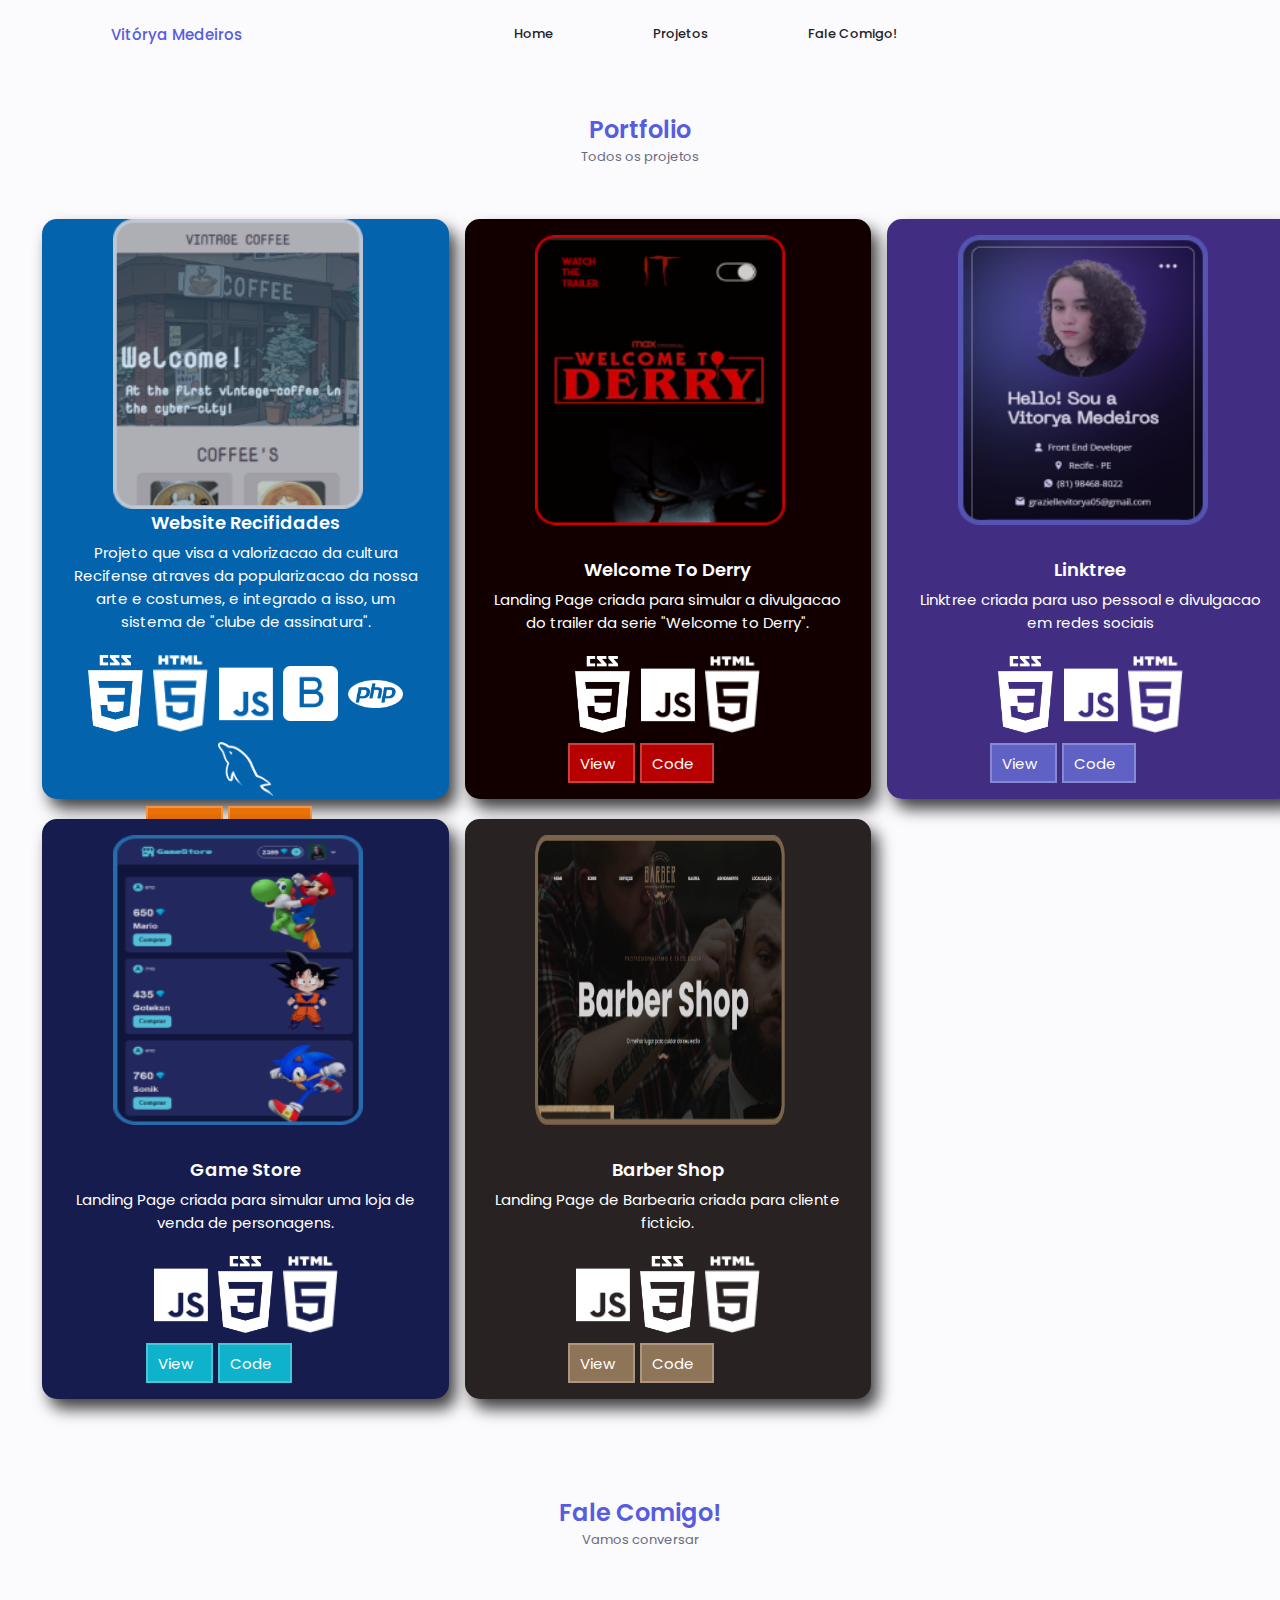
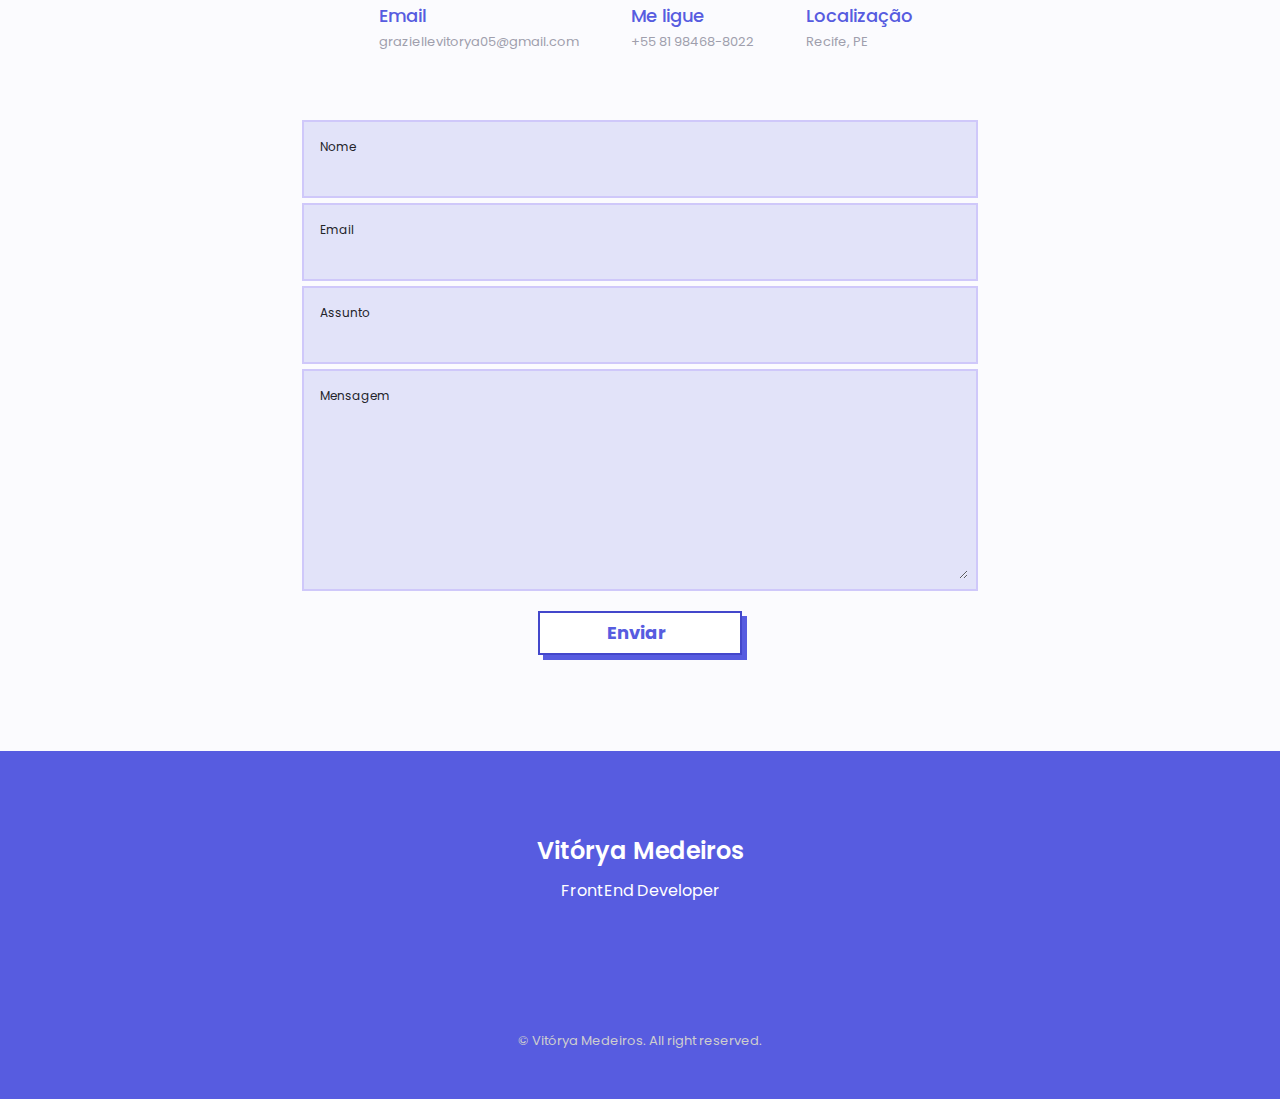
<file: portfolio.html>
<!DOCTYPE html>
<html lang="pt-br">
<head>
    <meta charset="UTF-8">
    <meta name="viewport" content="width=device-width, initial-scale=1.0">
    
    <title>Vitorya Medeiros - Portfolio</title>

    <!--==================== UNICONS ====================-->
    <link rel="stylesheet" href="https://unicons.iconscout.com/release/v4.0.0/css/line.css">

    <!--==================== CSS ====================-->
    <link rel="stylesheet" href="assets/css/global.css">
    <link rel="stylesheet" href="assets/css/header.css">
    <link rel="stylesheet" href="assets/css/buttons.css">
    <link rel="stylesheet" href="assets/css/home.css">
    <link rel="stylesheet" href="assets/css/about.css">
    <link rel="stylesheet" href="assets/css/skills.css">
    <link rel="stylesheet" href="assets/css/portfolio.css">
    <link rel="stylesheet" href="assets/css/contact.css">
    <link rel="stylesheet" href="assets/css/footer.css">

    <link rel="stylesheet" href="assets/css/changetheme.css">
    <link rel="stylesheet" href="assets/css/medias.css">
</head>
<body>
    
    <!--==================== HEADER ====================-->
    <header class="header" id="header">
        <!---->
        <nav class="nav container pag2">
            <a href="#" class="nav__logo"> Vitórya Medeiros</a>
            <a href="#" class="nav__logo  mobile"> VM</a>

            <!-- NAV UL LI-->
                <div class="nav__menu" id="nav-menu">
                    <ul class="nav__list grid">
                        <li class="nav__item">
                            <a href="index.html" class="nav__link">
                                Home
                            </a>
                            
                        </li>

                        <li class="nav__item">
                            <a href="portfolio.html" class="nav__link">
                            Projetos
                            </a>
                        </li>

                        <li class="nav__item">
                            <a href="#contact" class="nav__link">
                                Fale Comigo!
                            </a>
                        </li>
                    </ul>
                </div>
            
            <div class="nav__btns">
                    <!-- Theme change button -->
                <i class="uil uil-moon change-theme" id="theme-button"></i>

                <!-- <div class="nav__toggle" id="nav-toggle">
                    <i class="uil uil-apps"></i>
                </div> -->
            </div>
        </nav> 
        
    </header>

    <main class="main">
        
        <!--==================== SECTION 1 ---- PROJETOS FRONT-END ====================-->
        <section class="portfolio section swiper" id="portfolio">

            <h2 class="section__title section__title2">Portfolio</h2>
            <!-- <h2 class="section__title section__title2">Projetos FrontEnd</h2> -->
            <span class="section__subtitle">Todos os projetos</span>

            <div class="portfolio__container portfolio__container2 container swiper-container">

                <div class="swiper-wrapper swiper-wrapper2">
                    <!-- LINHA 1 -->
                        <!--==================== PORTFOLIO 1 - RECIFIDADES ====================-->
                        <div class="portfolio__content portfolio__content2 grid swiper-slide recifidades">
                            
                            <img src="assets/img/recifidades-frame.png" alt="" class="portfolio__img portfolio__img2 large">
                            <img src="assets/img/coffee medium.png" alt="" class="portfolio__img portfolio__img2 medium">

                            <div class="portfolio__data">
                                <h3 class="portfolio__title portfolio__title2">Website Recifidades</h3>

                                <p class="portfolio__description"> 
                                    Projeto que visa a valorizacao da cultura Recifense atraves da popularizacao da nossa arte e costumes, e integrado a isso, um sistema de "clube de assinatura".
                                </p>
                                
                                <div class="portfolio__icons portfolio__icons2">
                                    <img src="assets/icons/whiteIcons/CSS branco.png" alt="CSS-icon">
                                    <img src="assets/icons/whiteIcons/html-branco.png" alt="HTML-icon">
                                    <img src="assets/icons/whiteIcons/js-branco.png" alt="JS-icon">
                                    <img src="assets/icons/whiteIcons/bootstrap-branco.png" alt="bootstrap-icon">
                                    <img src="assets/icons/whiteIcons/php-branco.png" alt="php-icon">
                                    <img src="assets/icons/whiteIcons/mysql-branco.png" alt="mysql-icon">
                                </div>
                                <div class="portolio__buttons">
                                    <a href="https://vitoryamedeiros.github.io/projeto_recifidades/" target="_blank" class="button--flex button--small portfolio__button recifidades">
                                        View
                                        <i class="uil uil-arrow-right button__icon"></i>
                                    </a>
                                    <a href="https://github.com/vitoryamedeiros/projeto_recifidades" target="_blank" class="button--flex button--small portfolio__button recifidades">
                                        Code
                                        <i class="uil uil-arrow-right button__icon"></i>
                                    </a>
                                </div>
                            </div>
                        </div> 
                        
                        <!--==================== PORTFOLIO 2 - DERRY====================-->
                        <div class="portfolio__content portfolio__content2 grid swiper-slide derry">
                            <img src="assets/img/derry-large.png" alt="" class="portfolio__img portfolio__img2 large">
                            <img src="assets/img/derry medium.png" alt="" class="portfolio__img portfolio__img2 medium">

                            <div class="portfolio__data">
                                <h3 class="portfolio__title portfolio__title2">Welcome To Derry</h3>

                                <p class="portfolio__description"> Landing Page criada para simular a divulgacao do trailer da serie "Welcome to Derry".
                                </p>

                                <div class="portfolio__icons portfolio__icons2">
                                    <img src="assets/icons/whiteIcons/CSS branco.png" alt="CSS-icon">
                                    <img src="assets/icons/whiteIcons/js-branco.png" alt="JS-icon">
                                    <img src="assets/icons/whiteIcons/html-branco.png" alt="HTML-icon">
                                </div>
                                
                                <div class="portolio__buttons">
                                <a href="https://vitoryamedeiros.github.io/projeto_welcomeToDerry/" target="_blank" class="button--flex button--small portfolio__button derry">
                                    View
                                    <i class="uil uil-arrow-right button__icon"></i>
                                </a>
                                <a href="https://github.com/vitoryamedeiros/projeto_welcomeToDerry" target="_blank" class="button--flex button--small portfolio__button derry">
                                    Code
                                    <i class="uil uil-arrow-right button__icon"></i>
                                </a>
                                </div>
                            </div>
                        </div>
                    

                        <!--==================== PORTFOLIO 3 - LINKTREE ====================-->
                        <div class="portfolio__content portfolio__content2 grid swiper-slide linktree">
                            <img src="assets/img/linktree-large.png" alt="" class="portfolio__img portfolio__img2 large">
                            <img src="assets/img/linktree medium.png" alt="" class="portfolio__img portfolio__img2 medium">

                            <div class="portfolio__data">
                                <h3 class="portfolio__title portfolio__title2">Linktree</h3>

                                <p class="portfolio__description"> Linktree criada para uso pessoal e divulgacao em redes sociais</p>
                                
                                <div class="portfolio__icons portfolio__icons2">
                                    
                                    <img src="assets/icons/whiteIcons/CSS branco.png" alt="CSS-icon">
                                    <img src="assets/icons/whiteIcons/js-branco.png" alt="JS-icon">
                                    <img src="assets/icons/whiteIcons/html-branco.png" alt="HTML-icon">
                                </div>
                                
                                <div class="portolio__buttons">
                                <a href="https://vitoryamedeiros.github.io/projeto_linktree/" target="_blank" class="button--flex button--small portfolio__button linktree">
                                    View
                                    <i class="uil uil-arrow-right button__icon"></i>
                                </a>
                                
                                <a href="https://github.com/vitoryamedeiros/projeto_linktree" target="_blank" class="button--flex button--small portfolio__button linktree">
                                    Code
                                    <i class="uil uil-arrow-right button__icon"></i>
                                </a>
                                </div>
                            </div>
                        </div>
                    
                    <!-- LINHA 2 --> 
                        <!-- ==================== PORTFOLIO 4 ==================== -->
                        <div class="portfolio__content portfolio__content2 grid swiper-slide gamestore">
                            <img src="assets/img/gamestore-large.png" alt="" class="portfolio__img portfolio__img2 large">
                            <img src="assets/img/gamestore-medium.png" alt="" class="portfolio__img portfolio__img2 medium">

                            <div class="portfolio__data">
                                <h3 class="portfolio__title portfolio__title2">Game Store</h3>

                                <p class="portfolio__description"> Landing Page criada para simular uma loja de venda de personagens.
                                </p>

                                <div class="portfolio__icons portfolio__icons2">
                                    <img src="assets/icons/whiteIcons/js-branco.png" alt="JS-icon">
                                    <img src="assets/icons/whiteIcons/CSS branco.png" alt="CSS-icon">
                                    <img src="assets/icons/whiteIcons/html-branco.png" alt="HTML-icon">
                                </div>
                                
                                <div class="portolio__buttons">
                                <a href="https://vitoryamedeiros.github.io/projeto-gamer-store/" target="_blank" class="button--flex button--small portfolio__button gamestore">
                                    View
                                    <i class="uil uil-arrow-right button__icon"></i>
                                </a>
                                <a href="https://github.com/vitoryamedeiros/projeto-gamer-store" target="_blank" class="button--flex button--small portfolio__button gamestore">
                                    Code
                                    <i class="uil uil-arrow-right button__icon"></i>
                                </a>
                                </div>
                            </div>
                        </div>

                        <!-- ==================== PORTFOLIO 5 ==================== -->
                        <div class="portfolio__content portfolio__content2 grid swiper-slide barbershop">
                            <img src="assets/img/barbershop-preview.png" alt="" class="portfolio__img portfolio__img2">

                            <div class="portfolio__data">
                                <h3 class="portfolio__title portfolio__title2">Barber Shop</h3>

                                <p class="portfolio__description"> Landing Page de Barbearia criada para cliente ficticio.</p>
                                
                                <div class="portfolio__icons portfolio__icons2">
                                    <img src="assets/icons/whiteIcons/js-branco.png" alt="JS-icon">
                                    <img src="assets/icons/whiteIcons/CSS branco.png" alt="CSS-icon">
                                    <img src="assets/icons/whiteIcons/html-branco.png" alt="HTML-icon">
                                </div>
                                
                                <div class="portolio__buttons">
                                <a href="https://vitoryamedeiros.github.io/projeto-barber-shop/" target="_blank" class="button--flex button--small portfolio__button barbershop">
                                    View
                                    <i class="uil uil-arrow-right button__icon"></i>
                                </a>
                                
                                <a href="https://github.com/vitoryamedeiros/projeto-barber-shop" target="_blank" class="button--flex button--small portfolio__button barbershop">
                                    Code
                                    <i class="uil uil-arrow-right button__icon"></i>
                                </a>
                                </div>
                            </div>
                        </div>
                        
                    </div>  
                </div>    
            </div>   
        </section>

        <!-- SECTION 2 ---- PROJETOS BACKEND 
            <section class="portfolio section swiper" id="portfolio">

                <h2 class="section__title section__title2">Projetos BackEnd</h2>
                <span class="section__subtitle">All projects</span>

                <div class="portfolio__container portfolio__container2 container swiper-container">

                    <div class="swiper-wrapper swiper-wrapper2">
                            ==================== PROJETO ====================
                            <div class="portfolio__content portfolio__content2 grid swiper-slide coffee">
                                
                                <img src="assets/img/coffeeshop-large.png" alt="" class="portfolio__img portfolio__img2 large">
                                <img src="assets/img/coffee medium.png" alt="" class="portfolio__img portfolio__img2 medium">

                                <div class="portfolio__data">
                                    <h3 class="portfolio__title portfolio__title2">Coffee Shop Website</h3>

                                    <p class="portfolio__description"> 
                                        Landing Page responsiva criada para simular o site de uma Cafeteria com tematica Vintage.
                                    </p>
                                    
                                    <div class="portfolio__icons portfolio__icons2">
                                        
                                        <img src="assets/icons/whiteIcons/CSS branco.png" alt="CSS-icon">
                                        <img src="assets/icons/whiteIcons/js-branco.png" alt="JS-icon">
                                        <img src="assets/icons/whiteIcons/html-branco.png" alt="HTML-icon">
                                    </div>

                                    <a href="https://vitoryamedeiros.github.io/projeto_coffeeshop/" target="_blank" class="button button--flex button--small portfolio__button coffee">
                                        View
                                        <i class="uil uil-arrow-right button__icon"></i>
                                    </a>
                                    <a href="https://github.com/vitoryamedeiros/projeto_coffeeshop" target="_blank" class="button button--flex button--small portfolio__button coffee">
                                        Code
                                        <i class="uil uil-arrow-right button__icon"></i>
                                    </a>
                                </div>
                            </div> 
                            
                            ==================== PROJETO ====================
                            <div class="portfolio__content portfolio__content2 grid swiper-slide derry">
                                <img src="assets/img/derry-large.png" alt="" class="portfolio__img portfolio__img2 large">
                                <img src="assets/img/derry medium.png" alt="" class="portfolio__img portfolio__img2 medium">

                                <div class="portfolio__data">
                                    <h3 class="portfolio__title portfolio__title2">Welcome To Derry</h3>

                                    <p class="portfolio__description"> Landing Page criada para simular a divulgacao do trailer da serie "Welcome to Derry".
                                    </p>

                                    <div class="portfolio__icons portfolio__icons2">
                                        <img src="assets/icons/whiteIcons/CSS branco.png" alt="CSS-icon">
                                        <img src="assets/icons/whiteIcons/js-branco.png" alt="JS-icon">
                                        <img src="assets/icons/whiteIcons/html-branco.png" alt="HTML-icon">
                                    </div>

                                    <a href="https://vitoryamedeiros.github.io/projeto_welcomeToDerry/" target="_blank" class="button button--flex button--small portfolio__button derry">
                                        View
                                        <i class="uil uil-arrow-right button__icon"></i>
                                    </a>
                                    <a href="https://github.com/vitoryamedeiros/projeto_welcomeToDerry" target="_blank" class="button button--flex button--small portfolio__button derry">
                                        Code
                                        <i class="uil uil-arrow-right button__icon"></i>
                                    </a>
                                </div>
                            </div>
                        

                            ==================== PROJETO ====================
                            <div class="portfolio__content portfolio__content2 grid swiper-slide linktree">
                                <img src="assets/img/linktree-large.png" alt="" class="portfolio__img portfolio__img2 large">
                                <img src="assets/img/linktree medium.png" alt="" class="portfolio__img portfolio__img2 medium">

                                <div class="portfolio__data">
                                    <h3 class="portfolio__title portfolio__title2">Linktree</h3>

                                    <p class="portfolio__description"> Linktree criada para uso pessoal e divulgacao em redes sociais</p>
                                    
                                    <div class="portfolio__icons portfolio__icons2">
                                        
                                        <img src="assets/icons/whiteIcons/CSS branco.png" alt="CSS-icon">
                                        <img src="assets/icons/whiteIcons/js-branco.png" alt="JS-icon">
                                        <img src="assets/icons/whiteIcons/html-branco.png" alt="HTML-icon">
                                    </div>

                                    <a href="https://vitoryamedeiros.github.io/projeto_linktree/" target="_blank" class="button button--flex button--small portfolio__button linktree">
                                        View
                                        <i class="uil uil-arrow-right button__icon"></i>
                                    </a>
                                    
                                    <a href="https://github.com/vitoryamedeiros/projeto_linktree" target="_blank" class="button button--flex button--small portfolio__button linktree">
                                        Code
                                        <i class="uil uil-arrow-right button__icon"></i>
                                    </a>
                                </div>
                            </div>
                        
                            ==================== PROJETO ====================
                            <div class="portfolio__content portfolio__content2 grid swiper-slide gamestore">
                                <img src="assets/img/gamestore-large.png" alt="" class="portfolio__img portfolio__img2 large">
                                <img src="assets/img/gamestore-medium.png" alt="" class="portfolio__img portfolio__img2 medium">

                                <div class="portfolio__data">
                                    <h3 class="portfolio__title portfolio__title2">Game Store</h3>

                                    <p class="portfolio__description"> Landing Page criada para simular uma loja de venda de personagens.
                                    </p>

                                    <div class="portfolio__icons portfolio__icons2">
                                        <img src="assets/icons/whiteIcons/js-branco.png" alt="JS-icon">
                                        <img src="assets/icons/whiteIcons/CSS branco.png" alt="CSS-icon">
                                        <img src="assets/icons/whiteIcons/html-branco.png" alt="HTML-icon">
                                    </div>

                                    <a href="https://vitoryamedeiros.github.io/projeto-gamer-store/" target="_blank" class="button button--flex button--small portfolio__button gamestore">
                                        View
                                        <i class="uil uil-arrow-right button__icon"></i>
                                    </a>
                                    <a href="https://github.com/vitoryamedeiros/projeto-gamer-store" target="_blank" class="button button--flex button--small portfolio__button gamestore">
                                        Code
                                        <i class="uil uil-arrow-right button__icon"></i>
                                    </a>
                                </div>
                            </div>

                            ==================== PROJETO ====================
                            <div class="portfolio__content portfolio__content2 grid swiper-slide barbershop">
                                <img src="assets/img/barbershop-preview.png" alt="" class="portfolio__img portfolio__img2">

                                <div class="portfolio__data">
                                    <h3 class="portfolio__title portfolio__title2">Barber Shop</h3>

                                    <p class="portfolio__description"> Landing Page de Barbearia criada para cliente ficticio.</p>
                                    
                                    <div class="portfolio__icons portfolio__icons2">
                                        <img src="assets/icons/whiteIcons/js-branco.png" alt="JS-icon">
                                        <img src="assets/icons/whiteIcons/CSS branco.png" alt="CSS-icon">
                                        <img src="assets/icons/whiteIcons/html-branco.png" alt="HTML-icon">
                                    </div>

                                    <a href="vitoryamedeiros.github.io/projeto-barber-shop/" target="_blank" class="button button--flex button--small portfolio__button barbershop">
                                        View
                                        <i class="uil uil-arrow-right button__icon"></i>
                                    </a>
                                    
                                    <a href="https://github.com/vitoryamedeiros/projeto-barber-shop" target="_blank" class="button button--flex button--small portfolio__button barbershop">
                                        Code
                                        <i class="uil uil-arrow-right button__icon"></i>
                                    </a>
                                </div>
                            </div>
                            
                        </div>  
                    </div>    
                </div>   
            </section>
        -->


        <!--==================== CONTACT ME ====================-->
        <section class="contact section" id="contact">
        <h2 class="section__title">Fale Comigo!</h2>
        <span class="section__subtitle">Vamos conversar</span>

        <div class="contact__container container grid">
            <div class="contact__div">
                <div class="contact__information">
                    <i class="uil uil-envelope contact__icon"></i>

                    <div>
                        <h3 class="contact__title">Email</h3>
                        <span class="contact__subtitle">graziellevitorya05@gmail.com</span>
                    </div>
                </div>                        
                
                <div class="contact__information">
                    <i class="uil uil-phone contact__icon"></i>

                    <div>
                        <h3 class="contact__title">Me ligue</h3>
                        <span class="contact__subtitle">+55 81 98468-8022</span>
                    </div>
                </div>


                <div class="contact__information">
                    <i class="uil uil-map-marker contact__icon"></i>

                    <div>
                        <h3 class="contact__title">Localização</h3>
                        <span class="contact__subtitle">Recife, PE</span>
                    </div>
                </div>
            </div>

            <form action="https://formsubmit.co/graziellevitorya05@gmail.com" class="contact__form grid">
                <div class="contact__inputs grid">
                    <div class="contact__content">
                        <label for="" class="contact__label">Nome</label>
                        <input type="text" class="contact__input">
                    </div>

                    <div class="contact__content">
                        <label for="" class="contact__label">Email</label>
                        <input type="email" class="contact__input">
                    </div>
                </div>

                <div class="contact__content">
                    <label for="" class="contact__label">Assunto</label>
                    <input type="text" class="contact__input">
                </div>
                <div class="contact__content">
                    <label for="" class="contact__label">Mensagem</label>
                    <textarea name="" id="" cols="0" rows="7" class="contact__input"></textarea>
                </div>

                <div>
                    <a href="" class="button button--flex">
                        Enviar
                        <i class="uil uil-message button__icon"></i>
                    </a>
                </div>
            </form>
        </div>
        </section>
    </main>

    <!--==================== FOOTER ====================-->
    <footer class="footer">
        <div class="footer__bg footer__bg__dark">
            <div class="footer__container container grid">
                <div class="footer__header">
                    <h1 class="footer__title">Vitórya Medeiros</h1>
                    <span class="footer__subtitle">FrontEnd Developer</span>
                </div>

                <ul class="footer__links">
                    <!--
                        PORTFOLIO
                        <li>
                            <a href="#portfolio" class="footer__link">Portfolio</a>
                        </li>

                        SERVICES
                        <li>
                            <a href="#services" class="footer__link">Services</a>
                        </li> 
                    
                        CONTACT ME
                        <li>
                            <a href="#contact" class="footer__link">Contact Me</a>
                        </li>
                    -->
                </ul>

                <div class="footer__socials">
                    <a href="#" class="footer__social" target="_blank">
                        <i class="uil uil-facebook-f"></i>
                    </a>
                    <a href="https://wa.me/5581984688022" class="footer__social" target="_blank">
                        <i class="uil uil-whatsapp"></i>
                    </a>

                    <a href="#" class="footer__social" target="_blank">
                        <i class="uil uil-twitter-alt"></i>
                    </a>
                </div>
            </div>

            <p class="footer__copy">&#169; Vitórya Medeiros. All right reserved.</p>
        </div>
        </footer>
        
    <!--==================== ARROW TOP BUTTON ====================-->
    <a href="#portfolio" class="arrow-up back-to-top" onclick="scrollToTop()">
        <span class="left-arm"></span>
        <span class="right-arm"></span>
        <span class="arrow-slide"></span>
    </a>
    <!--==================== MAIN JS ====================-->
    <script src="assets/JS/main.js"></script>
    <script src="assets/JS/changeTheme.js"></script>
    <script src="assets/JS/button-top.js"></script>

</body>
</html>
</file>
<file: assets/css/global.css>
/*==================== GOOGLE FONTS ====================*/
@import url("https://fonts.googleapis.com/css2?family=Poppins:wght@400;500;600&display=swap");

/*==================== VARIABLES CSS ====================*/
:root {
  --header-height: 3rem;

  /*========== Colors ==========*/
  --hue-color: 238; /*Purple 250 - Green 142 - Blue 230 - Pink 340*/

  /* HSL color mode */
  --first-color: hsl(var(--hue-color), 69%, 61%);
  --first-color: hsl(var(--hue-color), 69%, 61%);
  --first-color-second: hsl(var(--hue-color), 69%, 61%);
  --first-color-alt: hsl(var(--hue-color), 57%, 53%);
  --first-color-lighter: hsl(var(--hue-color), 92%, 85%);
  --title-color: hsl(var(--hue-color), 8%, 15%);
  --text-color: hsl(var(--hue-color), 8%, 45%);
  --text-color-light: hsl(var(--hue-color), 8%, 65%);
  --input-color: hsl(237, 65%, 93%);
  --body-color: hsl(var(--hue-color), 60%, 99%);
  --container-color: #fff;
  --footer-color: hsl(var(--hue-color), 69%, 61%);
  --scroll-bar-color: hsl(var(--hue-color), 12%, 90%);
  --scroll-thumb-color: hsl(var(--hue-color), 12%, 80%);

  /*========== Font and typography ==========*/
  --body-font: 'Poppins', sans-serif;

  /* .5rem = 8px, 1rem = 16px, 1.5rem = 24px ... */
  --big-font-size: 2rem;
  --h1-font-size: 1.5rem;
  --h2-font-size: 1.25rem;
  --h3-font-size: 1.125rem;
  --normal-font-size: .938rem;
  --small-font-size: .813rem;
  --smaller-font-size: .75rem;

  /*========== Font weight ==========*/
  --font-medium: 500;
  --font-semi-bold: 600;

  /*========== Margenes Bottom ==========*/
  /* .25rem = 4px, .5rem = 8px, .75rem = 12px ... */
  --mb-0-25: .25rem;
  --mb-0-5: .5rem;
  --mb-0-75: .75rem;
  --mb-1: 1rem;
  --mb-1-5: 1.5rem;
  --mb-2: 2rem;
  --mb-2-5: 2.5rem;
  --mb-3: 3rem;

  /*========== z index ==========*/
  --z-tooltip: 10;
  --z-fixed: 100;
  --z-modal: 1000;
}


/*==================== BASE ====================*/
* {
  box-sizing: border-box;
  padding: 0;
  margin: 0;
}

html {
  scroll-behavior: smooth;
}

body {
  margin: 0;
  font-family: var(--body-font);
  font-size: var(--normal-font-size);
  background-color: var(--body-color);
  color: var(--text-color);
}

h1, h2, h3, h4 {
  color: var(--first-color-second);
  font-weight: var(--font-semi-bold);
}

ul {
  list-style: none;
}

a {
  text-decoration: none;
}

img {
  max-width: 100%;
  height: auto;
}

hr{
  margin: 20px;
}

/*==================== REUSABLE CSS CLASSES ====================*/
.section {
  padding: 2rem 0 4rem;
}

.section__title {
  font-size: var(--h1-font-size);
  color: var(--first-color-second);
}

.section__subtitle {
  display: block;
  font-size: var(--small-font-size);
  margin-bottom: var(--mb-2);
}

.section__title, 
.section__subtitle {
  text-align: center;
}


.navbar-toogler{padding:.25rem .75rem;font-size:1.25rem;line-height:1;background-color:transparent;border:1px solid transparent;border-radius:.25rem}.navbar-toggler:focus,.navbar-toggler:hover{text-decoration:none}.navbar-toggler-icon{display:inline-block;width:1.5em;height:1.5em;vertical-align:middle;content:"";background:center center no-repeat;background-size:100% 100%}
/*==================== LAYOUT ====================*/

/* .grid {
    display: grid;
    gap: 1.5rem;
  } 
    
*/
</file>
<file: assets/css/header.css>
.header {
    width: 100vw;
    position: fixed;
    /* bottom: 0;
    left: 0; */
    /* z-index: var(--z-fixed); */
    background-color: var(--body-color);
    z-index: 2;
}

/*==================== NAV ====================*/
.nav {
    max-width: 100vw /*968px*/;
    height: var(--header-height);
    display: flex;
    flex-direction: row;
    justify-content: space-around;
    align-items: center;
    margin: 10px 0px;
}

.nav__logo, .nav__toggle{
    color: var(--first-color);
    font-weight: var(--font-medium);
}

.nav__logo.mobile{
    display: none;
}

.nav__logo:hover {
    color: var(--first-color);
}

.nav__toggle {
    font-size: 1.1rem ;
    cursor: pointer;
}

.nav__toggle:hover {
    color: var(--first-color );
}

/* @media screen and (max-width: 768px) {
    .nav__menu {
        position: fixed;
        bottom: -100%;
        left: 40px;
        width: 100vmin;
        background-color: var(--body-color);
        padding: 2rem 1.5rem 4rem;
        box-shadow: 0 -3px 5px rgba(0, 0, 0, .15);
        border-radius: 1.5rem 1.5rem 0 0;
        transition: .6s;
    }
} */

.nav__list {
    display: flex;
    flex-direction: row;
    justify-content: center;
    align-items: center;
    /* margin-right: 115px; */
}

.nav__link {
    display: flex;
    flex-direction: row;
    align-items: center;
    font-size: var(--small-font-size);
    color: var(--title-color);
    font-weight: var(--font-medium);
    padding: 0px 50px;
}

.nav__link:hover {
    color: var(--first-color);
    border-bottom: 2px solid var(--first-color);
    padding: 10px 50px;
}

.nav__icon {
    font-size: 1.2rem;
}

/* .nav__close {
    position: absolute;
    right: 1.3rem;
    bottom: 0.5rem;
    font-size: 1.5rem;
    cursor: pointer;
    color: var(--first-color);
} */

.nav__close:hover {
    color: var(--first-color-alt);
}

.nav__btns{
    display: flex;
    align-items: center;
}
</file>
<file: assets/css/buttons.css>
/*==================== BUTTONS ====================*/
.button{
    display: flex;
    align-items: center;
    justify-content: center;
    line-height: 1;
    text-decoration: none;
    color: var(--first-color);
    font-size: 18px;
    border-radius: 0px;
    width: 200px;
    height: 40px;
    font-weight: bold;
    border: 2px solid var(--first-color-alt);
    transition: 0.3s;
    box-shadow: 5px 5px 0px 0px var(--first-color);
    background-color: #ffffff;
  }
  
  .button:hover {
    box-shadow: 0 0 #fff;
    color: #fff;
    background-color: var(--first-color);
    /* background-color: var(--first-color-alt);
    border-bottom: 2px solid rgba(0, 0, 0, 0.66); */
  }
  
  .button__icon {
    font-size: 1.25rem;
    margin-left: var(--mb-0-5);
    transition: .3s;
  }
  
  .button--flex{
    display: inline-flex;
    align-items: center;
    margin-top: 15px;
  }
  

  .portolio__buttons{
    width: 200px;
    height: 40px;
  }
/* ARROW-UP  */
* {
    box-sizing: inherit;
    &:before,
    &:after {
        box-sizing: inherit;
    }
}

.arrow-up {
    background-color: #e3006ed5;
    height: 40px;
    width: 40px;
    display: block;
    border: 1px solid #ffffff;
    border-radius: 3px;
    position: relative;
    left: 95%;
    cursor: pointer;
    transition: all 0.5s cubic-bezier(0.25, 1.7, 0.35, 1.5);
    overflow: hidden;
  }
  
  .arrow-slide {
    left: 0;
    top: -100%;
    width: 100%;
    height: 100%;
    background: #ffffff;
    position: absolute;
    display: block;
    z-index: 0;
  }
  
  .left-arm {
    position: absolute;
    z-index: 1;
    background-color: transparent;
    top: 19px;
    left: 3px;
    width: 20px;
    display: block;
    transform: rotate(-45deg);
    &:after {
      content: "";
      background-color: #ffffff;
      width: 20px;
      height: 1px;
      display: block;
      border-radius: 1px;
      transition: all 0.5s cubic-bezier(0.25, 1.7, 0.35, 1.5);
      transform-origin: right center;
      z-index: -1;
    }
  }
  
  .right-arm {
    position: absolute;
    z-index: 1;
    background-color: transparent;
    top: 19px;
    left: 17px;
    width: 20px;
    display: block;
    transform: rotate(45deg);
    border-radius: 2px;
    &:after {
      content: "";
      background-color: #ffffff;
      width: 20px;
      height: 1px;
      display: block;
      border-radius: 1px;
      transition: all 0.5s cubic-bezier(0.25, 1.7, 0.35, 1.5);
      transform-origin: left center;
      z-index: -1;
    }
  }
  
  .arrow-up:hover {
    transition: all .1s;
    .left-arm:after {
      transform: rotate(-10deg);
    }
    .right-arm:after {
      transform: rotate(10deg);
    }
    .arrow-slide {
      transition: all .4s ease-in-out;
      transform: translateY(200%);
    }
  }

  .arrow-up {
    display: block;
    left: 96%;
}

.back-to-top {
    background: var(--first-color);
    cursor: pointer;

    position: fixed;
    right: 1rem;
    bottom: 2rem;

    line-height: 0;

    visibility: hidden;
    opacity: 0;

    transition: 0.3s;
    transform: translateY(100%);
    z-index: 2;
}

.back-to-top.show {
    visibility: visible;
    opacity: 1;
    transform: translateY(0);
}
</file>
<file: assets/css/home.css>
/*==================== HOME ====================*/
.home__container {
    gap: 2rem;
    padding-top: 6.5rem;
  }
  
  .home__content {
    grid-template-columns: .5fr 3fr;
  }
  
  .home__social {
    display: flex;
    justify-content: start;
    align-items: center;
    height: 40px;
  }
  
  .home__img {
    display: flex;
    flex-direction: row;
    justify-content: center;
  }
  
  .home__social-icon {
    font-size: 1.5rem;
    margin: 5px;
    color: var(--first-color);
    transition: transform 0.5s;
  }
  .home__social-icon:hover {
    color: var(--first-color-alt);
    transform: scale(1.2);
  }
  
  .home__blob {
    width: 350px;
    fill: var(--first-color);
    display: flex;  
  }
  .home__blob-img {
    width: 372px;
  }
  
  .home__data {
    grid-column: 1/3;
    padding-left: 80px;
  }
  
  .home__title {
    font-size: var(--big-font-size);
  }
  
  .home__subtitle {
    font-size: 1.5rem;
    color: var(--text-color);
    font-weight: var(--font-medium);
    margin-bottom: var(--mb-0-75);
  }
  

  /* ========= TYPING ANIMATION =========*/

  .titulo-principal{
    color: #00b50677;
    max-width: 350px;
    text-align: start;
    margin: 15px 0;
    font-family:'Courier New', Courier, monospace;
  }
  .titulo-principal:after{
  content: '|';
  margin-left: 1px;
  opacity: 1;
  animation: pisca .7s infinite;
  }
  /* Animação aplicada ao content referente a classe *.titulo-principal* resultando num efeito de cursor piscando. */

  @keyframes pisca{
      0%, 100%{
          opacity: 1;
      }
      50%{
          opacity: 0;
      }
  }

    @keyframes blinking {
      50% {
        border-color: transparent;
      }
    } 

  
  .home__scroll{
    display: none;
  }
  .home__scroll-button {
    color: var(--first-color);
    transition: .3s;
  }
  .home__scroll-button:hover{
    transform: translateY(.25rem);
  }
  
  .home__scroll-mouse {
    font-size: 2rem;
  }
  
  .home__scroll-name{
    font-size: var(--small-font-size);
    color: var(--title-color);
    font-weight: var(--font-medium);
    margin-right: var(--mb-0-25);
  }
  
  .home__scroll-arrow{
    font-size: 1.25rem;
  }
</file>
<file: assets/css/about.css>
.about__description{
    text-align: center;
    padding: 0px 200px;
}
  
.about__info{
    display: flex;
    justify-content: space-evenly;
    padding: 30px 0;
}
  
.about__info-data.years{
    display: flex;
    flex-direction: column;
    position: relative;
    left: 300px;
}
.about__info-data.projects{
    display: flex;
    flex-direction: column;
    position: relative;
    left: -300px;
}

.about__info-title {
    font-size: var(--h2-font-size);
    font-weight: var(--font-semi-bold);
    color: var(--title-color);
}
  
.about__info-name{
    font-size: var(--smaller-font-size);
}
  
.about__info-title,
.about__info-name{
    display: block;
    text-align: center;
}

.about__buttons{
    display: flex;
    justify-content: center;
}
</file>
<file: assets/css/skills.css>
.skills__container{
    row-gap: 0;
    /* display: flex;
    align-items: center;
    justify-content: center;
    width: 100vw; */
    padding: 0px 450px;
}

.skills__header{
    display: flex;
    align-items: center;
    margin-bottom: var(--mb-2-5);
    cursor: pointer;
}

.skills__icon,
.skills__arrow{
    font-size: 2rem;
    color: var(--first-color);
}

.skills__icon {
    margin-right: var(--mb-0-75);
}

.skills__title{
    font-size: var(--h3-font-size);
}

.skills__subtitle{
    font-size: var(--small-font-size);
    color: var(--text-color-light);
}

.skills__arrow{
    margin-left: auto;
    transition: .4s;
}

.skills__list{
    row-gap: 1.5rem;
    padding-left: 2rem;
    display: flex;
    flex-direction: row;
    /* justify-content: center; */
}

.skills__img{
    max-width: 60px;
    max-height: 60px;
    margin: 0px 10px;
    transition: transform 0.5s;
}
.skills__img:hover{
    transform: scale(1.2);
}

.skills__titles{
    display: flex;
    flex-direction: column;
    justify-content: center;
    align-items: center;
    /* justify-content: baseline;
    margin: .3rem; */
}

.skills__name{
    font-size: var(--normal-font-size);
    font-weight: var(--font-medium);
    padding: 5px;
}

.skills__close .skills__list {
    height: 0;
    overflow: hidden;
}
.skills__open {
    height: max-content;
    margin-bottom: var(--mb-2-5);
}

.skills__open .skills__arrow {
    transform: rotate(-180deg);
}

.skills__img.dark{
    display: none;
}
</file>
<file: assets/css/contact.css>
form{
    display: flex;
    flex-direction: column;
    justify-content: center;
    align-items: center; 
}
.contact__container{
    row-gap: 3rem;
    display: flex;
    flex-direction: column;
    justify-content: center;
    align-items: center; 
}

.contact__div{
    display: flex;
    flex-direction: row;
    justify-content: center;
}
.contact__information{
    display: flex;
    margin: 20px;
}

.contact__icon{
    font-size: 2rem;
    color: var(--first-color);
    margin-right: var(--mb-0-75);
}

.contact__title{
    font-size: var(--h3-font-size);
    font-weight: var(--font-medium);
}

.contact__subtitle{
    font-size: var(--small-font-size);
    color: var(--text-color-light);
}

.contact__content{
    background-color: var(--input-color);
    /* border-radius: 1rem; */
    padding: .75rem 1rem .25rem;
    margin-bottom: 5px;
    border: 2px solid rgba(187, 174, 251, 0.507);
    width: 50vw;
}

.contact__label{
    font-size: var(--smaller-font-size);
    color: var(--title-color);
}

.contact__input{
    width: 100%;
    background-color: var(--input-color);
    color: var(--text-color);
    font-family: var(--body-font);
    font-size: var(--normal-font-size);
    border: none;
    outline: none;
    padding: .25rem .5rem .5rem 0;
}
</file>
<file: assets/css/footer.css>
.footer{
    padding-top: 2rem;
    width: 100%;
}
  
.footer__container{
    row-gap: 3.5rem;
    padding: 30px;
    /* width: 100vw; */
    justify-content: center;
    align-items: center;
    text-align: center;
}
  
.footer__bg{
    background-color: var(--footer-color);
    padding: 2rem 0 3rem;
}
  
.footer__header{
    margin: 20px;
}

.footer__title{
    font-size: var(--h1-font-size);
    margin-bottom: var(--mb-0-25);
    margin: 10px;
}
  
.footer__subtitle{
    font-size: 1rem;
    font-weight: 400;
}
  
.footer__links{
    display: flex;
    flex-direction: row;
    justify-content: center;
    row-gap: 1.5rem;
}
  
.footer__links li{
    margin: 15px;
}

.footer__link:hover{
    color: var(--first-color-lighter);
}
  
.footer__social{
    font-size: 1.25rem;
    margin-right: var(--mb-1-5);
}
  
.footer__social:hover{
    color: var(--first-color-lighter);
}
  
.footer__copy{
    font-size: var(--small-font-size);
    text-align: center;
    color: #cecece;
    margin-top: var(--mb-3);
}
  
.footer__title,
.footer__subtitle,
.footer__link,
.footer__social {
    color: #fff;
}
</file>
<file: assets/css/changetheme.css>
/*========== Variables Dark theme ==========*/
body.active{
  /* HSL color mode */

  /* 
  --title-color: hsl(var(--hue-color), 8%, 95%); 
  --first-color-second: hsl(var(--hue-color), 30%, 8%)
  --input-color: hsl(var(--hue-color), 29%, 16%) 
  */

  --first-color-second: hsl(0deg 0% 100%);
  --title-color: white;
  --text-color: hsl(var(--hue-color), 8%, 75%);
  --input-color: hsl(238deg 36.63% 20.85%);
  --body-color: hsl(var(--hue-color), 28%, 12%);
  --container-color: hsl(var(--hue-color), 29%, 16%);
  --footer-color: hsl(238deg 36.63% 20.85%);
  --scroll-bar-color: hsl(var(--hue-color), 12%, 48%);
  --scroll-thumb-color: hsl(var(--hue-color), 12%, 36%);
}

body.active h1, h2{
  color: white;
}
  
/*========== Button Dark/Light ==========*/

.change-theme{
  font-size: 1.25rem;
  color: var(--title-color);
  /* margin-right: var(--mb-1); */
  cursor: pointer;
}

.change-theme:hover{
  color: var(--first-color);
}

/* show menu 
.show-menu {
  bottom: 0;
}*/

/* Active link */
.active-link{
  color: var(--first-color);
}

/* Change background header */
.scroll-header{
  box-shadow: 0 -1px 4px rgba(0, 0, 0, .15);
}

.section__title.active{
  color: #ffffff;
}

.footer__bg__dark.active{
  color: var(--footer-color);
}
</file>
<file: assets/css/medias.css>
/*==================== MEDIA QUERIES ====================*/


@media screen and (max-width: 1400px) {

  .about__description{
    padding: 0px 100px;
  }
  .about__info-data.years{
    left: 220px;
  }
  .about__info-data.projects{
    left: -220px;
  }

  .skills__container {
    padding: 0px 300px;
  } 

  .portfolio__icons{
    padding: 5px;
  }

  .portfolio__img{
    width: 250px;
    height: 290px;
  }

  .portfolio__img2.large{
    display: none;
  }

  .portfolio__button{
    padding: 10px;
  }

  .portfolio__img2.medium{
    display: flex;
  }

  .cCarousel-item {
    min-width: 15rem;
    margin-right: 1rem;
  }

  .arrow-up {
    height: 30px;
    width: 30px;
  }

  .swiper-wrapper2 {
    grid-template-columns: repeat(3, 33vw);
  }
}

@media screen and (max-width: 1242px) {

  .about__description{
    padding: 0px 150px;
  }

  .portfolio__icons{
    padding: 5px;
  }

  .portfolio__button{
    font-size: .9rem;
    padding: 5px;
  }
}

@media screen and (max-width: 1170px) {

  .skills__container {
    padding: 0px 200px;
  } 

  .portfolio__content{
    overflow: initial;
    display: flex;
    flex-direction: column;
    justify-content: center;
    align-items: center;
    text-align: center;
    height: 550px;
    width: 450px;
    margin-bottom: 50px;
    padding: 10px;
  }

  .portfolio__img{
    width: 250px;
    height: 280px;
    border-radius: .5rem;
    justify-self: center;
    padding-right: 15px;
  } 

  .portfolio__title{
    padding-top: 10px;
  }

  .portfolio__icons{
    padding: 0px;
    justify-content: center;
  }

  .portfolio__button{
    font-size: 1rem;
    padding: 10px;
  }

  .portfolio__page__button {
    margin-top: 0px;
  }

  .swiper-wrapper2 {
    grid-template-columns: repeat(2, 50vw);
  }

  .portfolio__img2.large{
    display: flex;
  }

  .portfolio__img2.medium{
    display: none;
  }

  .portfolio__img2{
    width: 360px;
    height: 280px;
  }
}

@media screen and (max-width: 968px) {

  /* Font size for large devices */
  :root {
    --big-font-size: 3.25rem;
    --h1-font-size: 2.5rem;
    --h2-font-size: 1.5rem;
    --h3-font-size: 1.25rem;
    --normal-font-size: 1rem;
    --small-font-size: .875rem;
    --smaller-font-size: .813rem;
  }

  .swiper-wrapper{
    display: flex;
    flex-direction: column;
    text-align: center;
  }

  .portfolio__page__button{
    margin-top: 0px;
  }

  .portfolio__icons{
    justify-content: center;
  }
  .home__title.message{
    font-size: var(--h2-font-size);
  }
}

@media screen and (max-width: 768px) {
  .nav__logo{
    display: none;
  }
  .nav__logo.mobile{
    display: flex;
  }

  .home__blob {
    width: 300px;
  }

  .about__description{
    padding: 0px 100px;
  }

  .skills__container {
    padding: 0px 150px;
  } 

  .contact__div{
    flex-direction: column;
}
}

@media screen and (max-width: 650px) {
  .section {
  padding: 2rem 0 3rem;
  }

  .home__container {
    gap: 2rem;
    padding-top: 4.5rem;
  }

  .home__img {
    display: flex;
    flex-direction: column;
    justify-content: center;
    align-items: center;
  }

  .home__social{
    display: flex;
    justify-content: center;
    align-items: center;
  }

  .home__data {
  padding-top: 20px;
  padding-left: 0px;
  justify-content: center;
  align-items: center;
  text-align: center;
}

  .home__blob {
    width: 250px;
  }

  .skills__img {
    max-width: 40px;
    max-height: 40px;
  }

  .certf-cards{
    display: flex;
    flex-direction: column;
    justify-content: center;
    align-items: center;
}
}
/* For small devices */
@media screen and (max-width: 500px) {

  .container{
    margin-left: var(--mb-1);
    margin-right: var(--mb-1);
  }

  .nav__link{
    padding: 0px 10px;
    font-size: .8rem;
  }

  .home__content{
    grid-template-columns: .25fr 3fr;
    padding-top: rem;
  }

  .home__blob{
    width: 230px;
  }

  .home__title.message{
    font-size: var(--h2-font-size);
  }

  
  .about__description{
    padding: 0px 10px;
  }

  .skills__container {
    padding: 0px 50px;
  }

  .skills__title{
    font-size: var(--normal-font-size);
  }

  .skills__list{
    display: grid;
    grid-template-columns:repeat(2, 1fr);
  }

  .portfolio__content{
    height: 520px;
    width: 360px;
    margin: 20px 0px;
  }

  .portfolio__img{
    width: 210px;
    height: 320px;
  } 
  .portfolio__img2{
    width: 300px;
    height: 320px;
  } 

  .contact__content{
    width: 70vw;
  }

  .button--flex{
    padding: 12px;
    font-size: .9rem;
  }
}

@media screen and (max-width: 365px) {

  .home__blob{
    width: 200px;
  }

  .portfolio__content{
    height: 520px;
    width: 320px;
    margin: 15px 0px;
  }
  .portfolio__img2{
    width: 280px;
    height: 320px;
  } 
}
</file>
<file: assets/css/portfolio.css>
/*==================== PORTFOLIO ====================*/

.swiper-wrapper{
    display: flex;
}

.portfolio__container{
    overflow: initial;
    display: flex;
    flex-direction: column;
    justify-content: center;
    align-items: center;
}

.portfolio__content{
    padding: 0 1.5rem;
    width: 40vw;
    border-radius: 15px;
    height: 450px;
    margin: 0px 20px;
    display: flex;
    justify-content: center;
    align-items: center;
    flex-direction: row;

    -webkit-box-shadow: 7px 10px 16px 0px rgba(0,0,0,0.75);
    -moz-box-shadow: 7px 10px 16px 0px rgba(0,0,0,0.75);
    box-shadow: 7px 10px 16px 0px rgba(0,0,0,0.75);
}

.portfolio__content.recifidades{
    background-color: #0363AD;
}
.portfolio__content.derry{
    background-color: #120000;
}

.portfolio__data {
    display: flex;
    align-items: center;
    justify-content: center;
    flex-direction: column;
}
.p-projectStacks{
    color: rgba(187, 187, 187, 0.855);
    font-size: .8rem;
}

.portolio__buttons {
    display: flex;
    flex-direction: row;
    gap: 5px;
}

.portolio__buttons .button--flex{
    margin-top: 0px;
}
.portfolio__img{
    /* width: 270px; */
    height: 310px;
    border-radius: .5rem;
    justify-self: center;
    padding-right: 15px;
    opacity: 0.8;
    transition: 0.3s;
    z-index: 1;
}
.portfolio__img:hover{
    opacity: 1;
}

.portfolio__title{
    font-size: var(--h3-font-size);
    margin-bottom: 5px;
    color: #ffffff;
}

.portfolio__description {
    margin-bottom: var(--mb-0-75);
    color: #fff;
}

.portfolio__icons{
    display: flex;
    flex-direction: row;
    justify-content: space-between;
    align-items: center;
    flex-wrap: wrap;
    padding:  10px 0px;

}

.portfolio__icons img{
    width: 55px;
    padding: 5px;
}

.portfolio__button{
    background-color: #96afffdc;
    color: rgb(255, 255, 255);
}

.portfolio__button:hover .button__icon {
    transform: translateX(.25rem);
}

.portfolio__page__button{
    margin-top: 50px;
}

/*=========== PAGE PORTFOLIO ===========*/

.section__title2{
    margin-top: 80px;
    justify-content: center;
    align-items: center;
}

.swiper-wrapper2{
    display: grid;
    grid-template-columns: repeat(3, 33vw);

}

.portfolio__content2{
    padding: 0 1.5rem;
    width: 28vw;
    border-radius: 15px;
    height: 580px;
    margin: 20px 0px 0px 36px;
    display: grid;
    /* grid-template-columns: 1fr, 1fr; */
    justify-content: center;
    align-items: center;
    text-align: center;
}

.portfolio__img2{
    width: 350px;
    height: 230px;
    /* position: relative;
    top: -30px; */
    border-radius: .5rem;
    justify-self: center;
}

.portfolio__img2.medium{
    display: none;
}

.portfolio__icons2{
    justify-content: center;
    align-items: center;
}

.portfolio__button{
    padding: 15px;
    border: 2px solid #ffffff40;
}

/* ======== recifidades ======== */
.portfolio__content2.recifidades{
    /* background-color: #bca29b; */
    background-color: #0363AD;
}
.portfolio__button.recifidades{
    background-color: #EA7209;
    padding: 15px;
    border: 2px solid #ffffff40;
}
.portfolio__button.recifidades:hover{
    background-color: #a25009;
    border-bottom: 3px solid rgba(0, 0, 0, 0.51);

}

/* ======== DERRY ======== */
.portfolio__content2.derry{
    background-color: #120000;
}
.portfolio__button.derry{
    background-color: #b70000;

}
.portfolio__button.derry:hover{
    background-color: #760000;
    border-bottom: 3px solid rgba(47, 47, 47, 0.798);
}

/* ======== LINKTREE ======== */
.portfolio__content2.linktree{
    background-color: #331f7aee;
}
.portfolio__button.linktree{
    background-color: #6061C5;

}
.portfolio__button.linktree:hover{
    background-color: #5152ba;
    border-bottom: 3px solid rgba(0, 0, 0, 0.798);
}

/* ======== GAME STORE ======== */
.portfolio__content2.gamestore{
    background-color: #161C4D;
}
.portfolio__button.gamestore{
    background-color: #0eb2cb;
}
.portfolio__button.gamestore:hover{
    background-color: #06869a;
    border-bottom: 3px solid rgba(142, 142, 142, 0.798);
}

/* ======== BARBER SHOP ======== */
.portfolio__content2.barbershop{
    background-color: #282222;
}
.portfolio__button.barbershop{
    background-color: #8F7557;

}
.portfolio__button.barbershop:hover{
    background-color: #6c573f;
    border-bottom: 3px solid rgba(121, 121, 121, 0.798);
}
</file>
